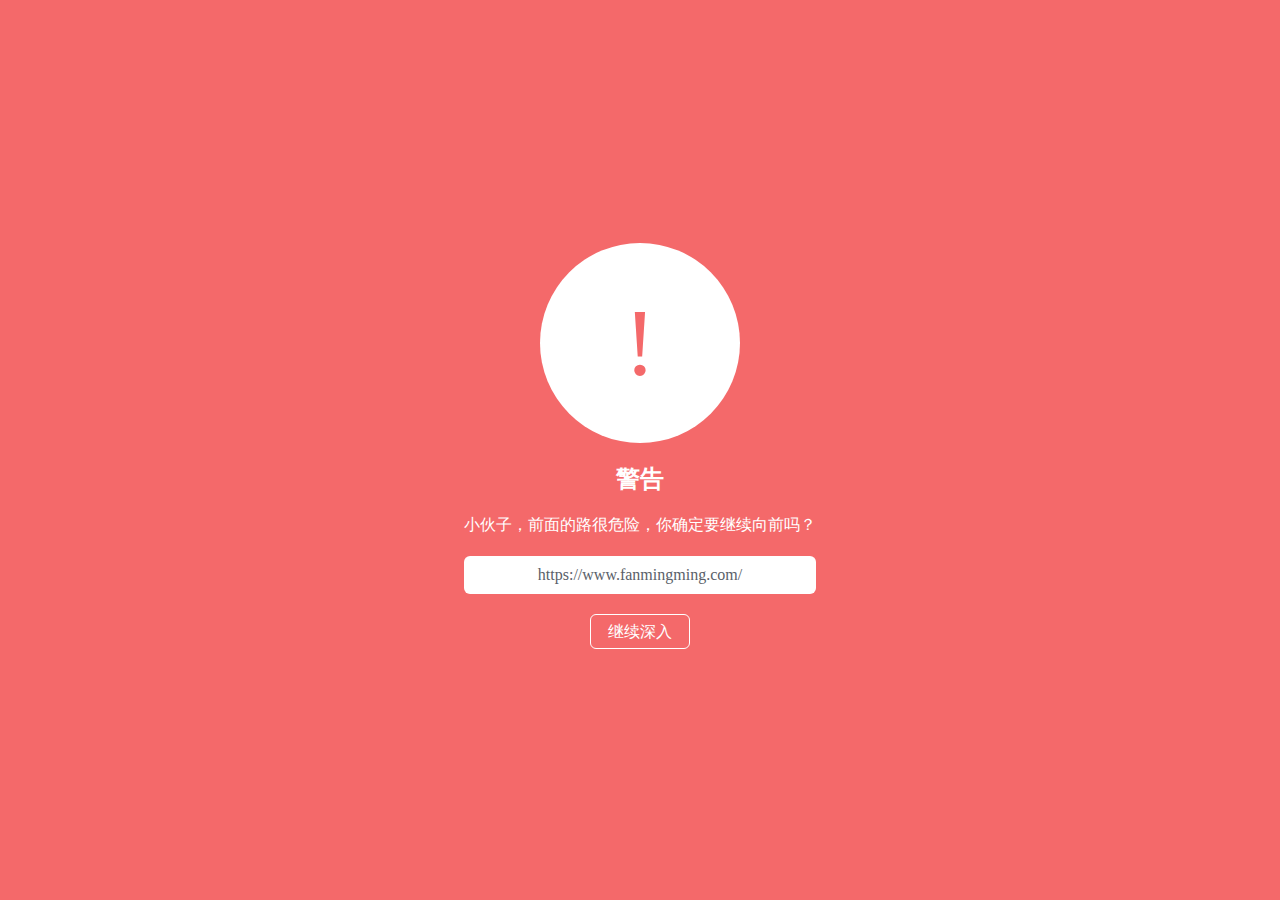
<file: index.html>
<!DOCTYPE html>
<html>
<head>
    <meta charset="utf-8">
    <meta name="viewport" content="width=device-width, initial-scale=1.0">
    <link rel="shortcut icon" href="/favicon.ico">
    <title>Warning!</title>
    <style>
        * {
            box-sizing: border-box;
        }
        body {
            background: #F4696A;
            margin: 0;
        }
        body div {
            position: absolute;
            top: calc(50% - 207px);
            width: 100%;
        }
        body div i {
        +     font-family:"Microsoft YaHei";
            font-style: normal;
            width: 200px;
            height: 200px;
            line-height: 200px;
            border-radius: 100%;
            display: block;
            margin: 0 auto;
            background: #fff;
            text-align: center;
            color: #F4696A;
            font-size: 6em;
        }
        body div p, body div h2 {
            color: #fff;
            text-align: center;
            margin: 0;
            margin-top: 20px;
        }
        body div blockquote {
            background: #fff;
            text-align: center;
            max-width: 352px;
            margin: 0 auto;
            margin-top: 20px;
            border-radius: 6px;
            padding: 10px;
            overflow-y: auto;
            color: #5a5f69;
        }
        body div blockquote::-webkit-scrollbar {
            width: 6px;
            height: 6px;
        }
        body div blockquote::-webkit-scrollbar-thumb {
            border-radius: 10px;
            background-color: #888;
        }
        body div a, body div a:hover, body div a:focus{
            transition: all .35s;
            width: 100px;
            display: block;
            color: #fff;
            margin: 0 auto;
            margin-top: 20px;
            text-decoration: none;
            outline: none;
            border: 1px solid #fff;
            border-radius: 6px;
            text-align: center;
            line-height: 33px;
        }
        body div a:hover {
            background: rgba(255,255,255,.2);
        }
    </style>
</head>

  <body>
      <div>
          <i>!</i>
          <h2>警告</h2>
          <p>小伙子，前面的路很危险，你确定要继续向前吗？</p>
          <center><blockquote>https://www.fanmingming.com/</blockquote></center>
          <a href="https://www.fanmingming.com/">继续深入</a>
      </div>
  </body>
</html>
</file>
